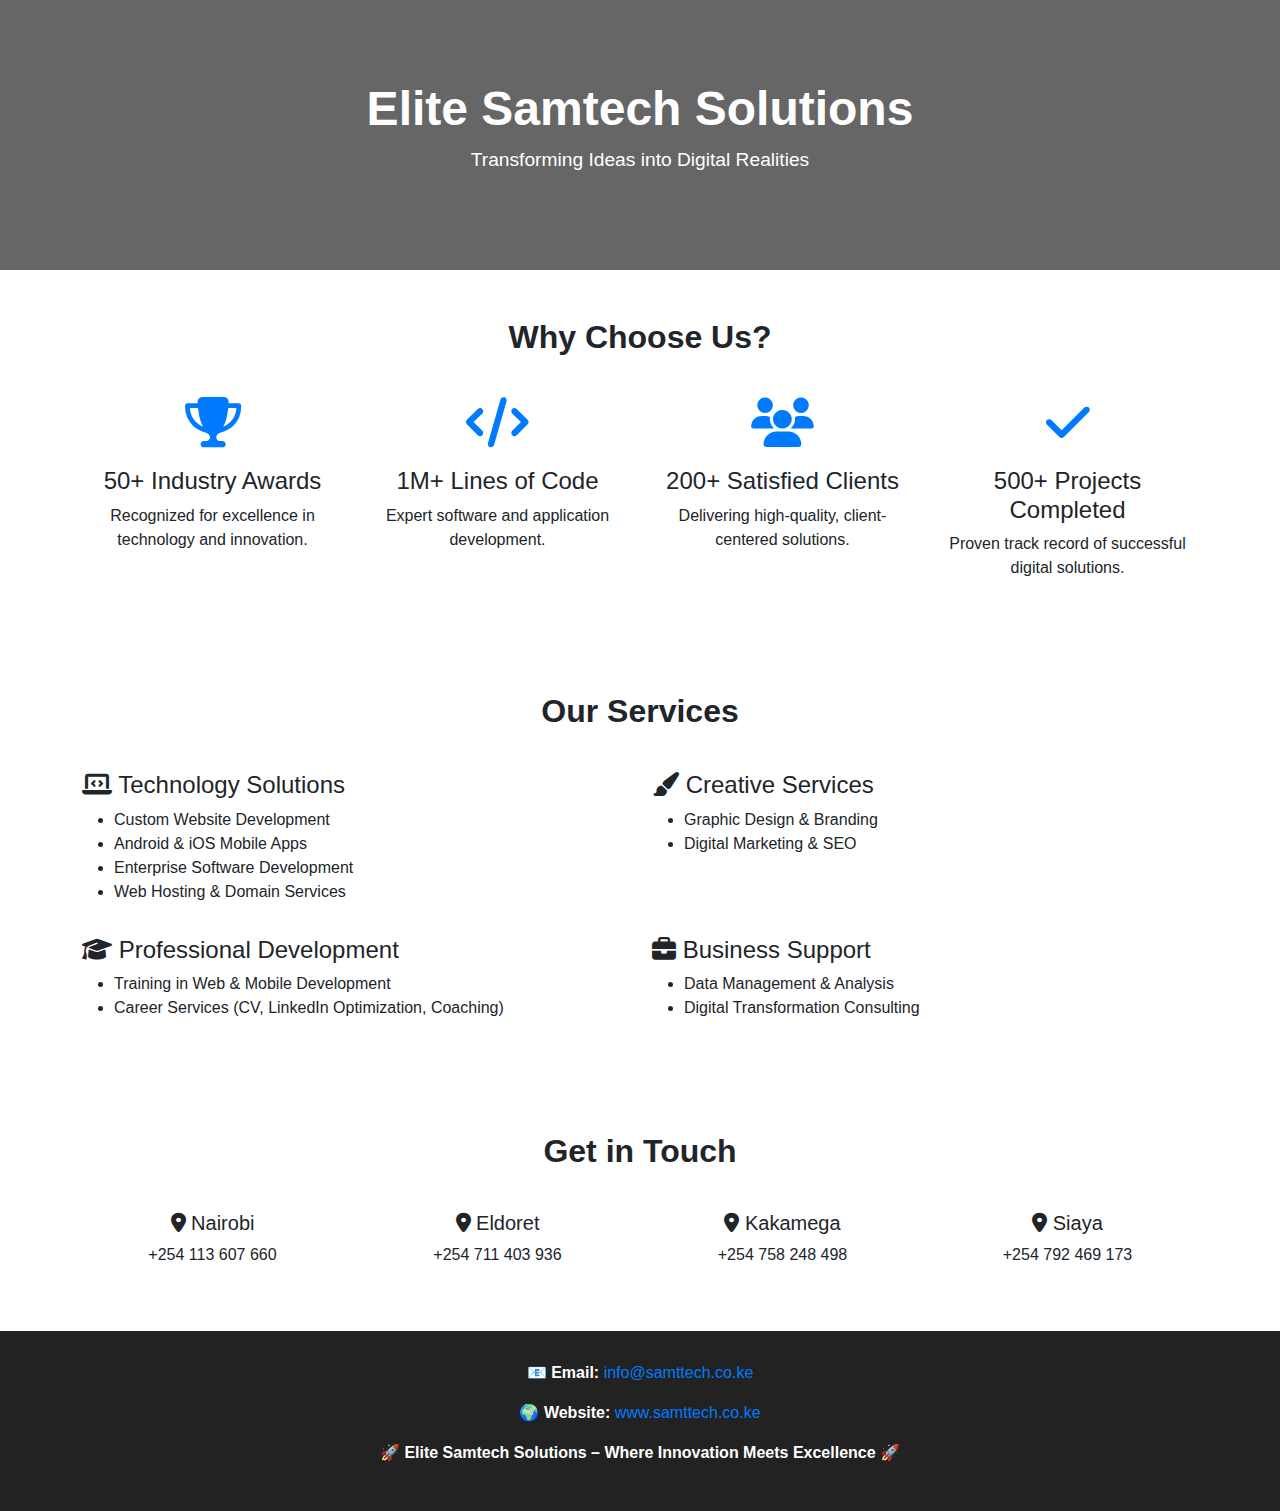
<file: portfolio.html>
<!DOCTYPE html>
<html lang="en">
<head>
    <meta charset="UTF-8">
    <meta name="viewport" content="width=device-width, initial-scale=1">
    <title>Elite Samtech Solutions | Company Profile</title>
    <link rel="stylesheet" href="https://cdn.jsdelivr.net/npm/bootstrap@5.3.0/dist/css/bootstrap.min.css">
    <link rel="stylesheet" href="https://cdnjs.cloudflare.com/ajax/libs/font-awesome/6.4.2/css/all.min.css">
    <style>
        body {
            font-family: 'Arial', sans-serif;
        }
        .hero {
            background: linear-gradient(rgba(0,0,0,0.6), rgba(0,0,0,0.6)), url('https://source.unsplash.com/1600x900/?technology');
            background-size: cover;
            background-position: center;
            color: white;
            text-align: center;
            padding: 80px 20px;
        }
        .hero h1 {
            font-size: 3rem;
            font-weight: bold;
        }
        .hero p {
            font-size: 1.2rem;
        }
        .section-title {
            text-align: center;
            font-weight: bold;
            margin-bottom: 40px;
        }
        .icon {
            font-size: 50px;
            color: #007bff;
            margin-bottom: 20px;
        }
        .footer {
            background: #222;
            color: white;
            padding: 30px 0;
            text-align: center;
        }
        .footer a {
            color: #007bff;
            text-decoration: none;
        }
        .footer a:hover {
            text-decoration: underline;
        }
    </style>
</head>
<body>

    <!-- Hero Section -->
    <div class="hero">
        <h1>Elite Samtech Solutions</h1>
        <p>Transforming Ideas into Digital Realities</p>
    </div>

    <!-- About Section -->
    <div class="container py-5">
        <h2 class="section-title">Why Choose Us?</h2>
        <div class="row text-center">
            <div class="col-md-3">
                <i class="fas fa-trophy icon"></i>
                <h4>50+ Industry Awards</h4>
                <p>Recognized for excellence in technology and innovation.</p>
            </div>
            <div class="col-md-3">
                <i class="fas fa-code icon"></i>
                <h4>1M+ Lines of Code</h4>
                <p>Expert software and application development.</p>
            </div>
            <div class="col-md-3">
                <i class="fas fa-users icon"></i>
                <h4>200+ Satisfied Clients</h4>
                <p>Delivering high-quality, client-centered solutions.</p>
            </div>
            <div class="col-md-3">
                <i class="fas fa-check icon"></i>
                <h4>500+ Projects Completed</h4>
                <p>Proven track record of successful digital solutions.</p>
            </div>
        </div>
    </div>

    <!-- Services Section -->
    <div class="container py-5">
        <h2 class="section-title">Our Services</h2>
        <div class="row">
            <div class="col-md-6">
                <h4><i class="fas fa-laptop-code"></i> Technology Solutions</h4>
                <ul>
                    <li>Custom Website Development</li>
                    <li>Android & iOS Mobile Apps</li>
                    <li>Enterprise Software Development</li>
                    <li>Web Hosting & Domain Services</li>
                </ul>
            </div>
            <div class="col-md-6">
                <h4><i class="fas fa-paint-brush"></i> Creative Services</h4>
                <ul>
                    <li>Graphic Design & Branding</li>
                    <li>Digital Marketing & SEO</li>
                </ul>
            </div>
            <div class="col-md-6 mt-3">
                <h4><i class="fas fa-graduation-cap"></i> Professional Development</h4>
                <ul>
                    <li>Training in Web & Mobile Development</li>
                    <li>Career Services (CV, LinkedIn Optimization, Coaching)</li>
                </ul>
            </div>
            <div class="col-md-6 mt-3">
                <h4><i class="fas fa-briefcase"></i> Business Support</h4>
                <ul>
                    <li>Data Management & Analysis</li>
                    <li>Digital Transformation Consulting</li>
                </ul>
            </div>
        </div>
    </div>

    <!-- Contact Section -->
    <div class="container py-5">
        <h2 class="section-title">Get in Touch</h2>
        <div class="row text-center">
            <div class="col-md-3">
                <h5><i class="fas fa-map-marker-alt"></i> Nairobi</h5>
                <p>+254 113 607 660</p>
            </div>
            <div class="col-md-3">
                <h5><i class="fas fa-map-marker-alt"></i> Eldoret</h5>
                <p>+254 711 403 936</p>
            </div>
            <div class="col-md-3">
                <h5><i class="fas fa-map-marker-alt"></i> Kakamega</h5>
                <p>+254 758 248 498</p>
            </div>
            <div class="col-md-3">
                <h5><i class="fas fa-map-marker-alt"></i> Siaya</h5>
                <p>+254 792 469 173</p>
            </div>
        </div>
    </div>

    <!-- Footer -->
    <div class="footer">
        <p>📧 <strong>Email:</strong> <a href="mailto:info@samttech.co.ke">info@samttech.co.ke</a></p>
        <p>🌍 <strong>Website:</strong> <a href="https://samttech.co.ke" target="_blank">www.samttech.co.ke</a></p>
        <p>🚀 <strong>Elite Samtech Solutions – Where Innovation Meets Excellence</strong> 🚀</p>
    </div>

    <!-- Bootstrap Script -->
    <script src="https://cdn.jsdelivr.net/npm/bootstrap@5.3.0/dist/js/bootstrap.bundle.min.js"></script>

</body>
</html>
</file>
